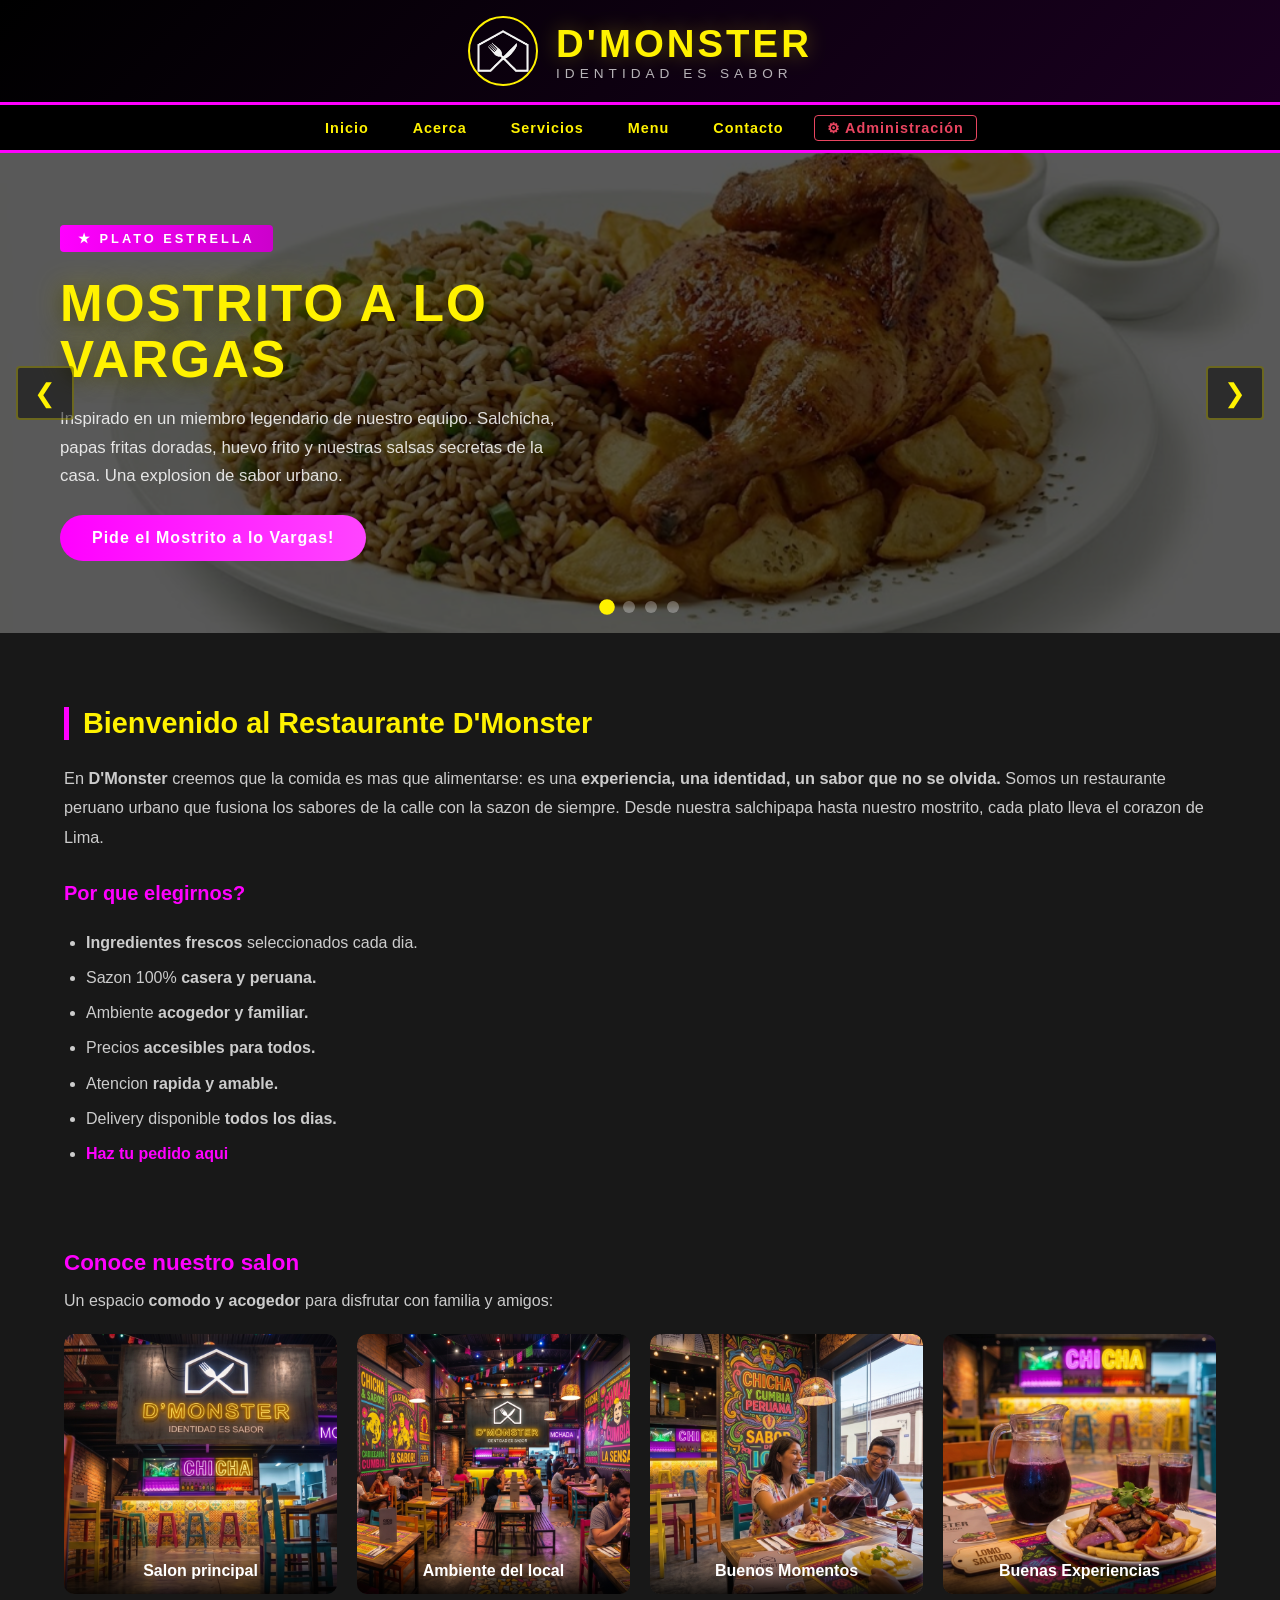
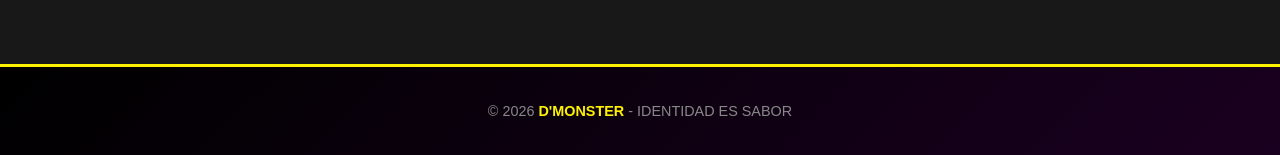
<file: Index.html>
<!DOCTYPE html>
<html lang="es">

<head>
    <meta charset="UTF-8">
    <title>D'Monster - Identidad es Sabor</title>
    <meta name="viewport" content="width=device-width,initial-scale=1.0">
    <meta name="description" content="D'Monster - Restaurante peruano urbano. Identidad es Sabor. Los mejores platos criollos y comida callejera de Lima.">
    <link rel="stylesheet" href="CSS/index.css">
</head>

<body>
    <header>
        <div class="cabecera-contenido">
            <img src="logo.png" alt="Logo de D'Monster">
            <div>
                <h1>D'MONSTER</h1>
                <h2>IDENTIDAD ES SABOR</h2>
            </div>
        </div>
    </header>
    <nav class="menu" id="nav-principal">
        <span class="icono-menu" id="boton-menu">&#9776;</span>
        <div class="enlaces-nav" id="enlaces-nav">
            <a href="Index.html">Inicio</a>
            <a href="Nosotros.html">Acerca</a>
            <a href="pedidos.html">Servicios</a>
            <a href="menu.html">Menu</a>
            <a href="contacto.html">Contacto</a>
            <a href="login.html" id="link-admin" style="color:#e94560; font-weight:700; border:1px solid #e94560; border-radius:4px; padding:4px 12px; margin-left:8px;">&#9881; Administración</a>
        </div>
    </nav>

    <main>
        <section class="slider" id="slider-hero">
            <div class="slider-pista" id="slider-pista">
                <div class="slider-diapositiva diapositiva-estrella activa">
                    <img src="Mostrito.png" alt="Mostrito a lo Vargas">
                    <div class="diapositiva-contenido">
                        <span class="etiqueta-estrella">&#9733; PLATO ESTRELLA</span>
                        <h2>MOSTRITO A LO VARGAS</h2>
                        <p>Inspirado en un miembro legendario de nuestro equipo. Salchicha, papas fritas doradas, huevo frito y nuestras salsas secretas de la casa. Una explosion de sabor urbano.</p>
                        <a href="pedidos.html" class="boton-accion">Pide el Mostrito a lo Vargas!</a>
                    </div>
                </div>
                <div class="slider-diapositiva">
                    <img src="Pollo a la brasa.png" alt="Pollo a la Brasa">
                    <div class="diapositiva-contenido">
                        <span class="etiqueta-estrella">&#9733; CLASICO PERUANO</span>
                        <h2>POLLO A LA BRASA</h2>
                        <p>Marinado en especias secretas y asado a la brasa hasta alcanzar la perfeccion. Acompanado de papas fritas crocantes y ensalada fresca.</p>
                        <a href="menu.html" class="boton-accion">Ver nuestra Carta</a>
                    </div>
                </div>
                <div class="slider-diapositiva">
                    <img src="Ceviche de carretilla.png" alt="Ceviche de Carretilla">
                    <div class="diapositiva-contenido">
                        <span class="etiqueta-estrella">&#9733; SABOR DE LA CALLE</span>
                        <h2>CEVICHE DE CARRETILLA</h2>
                        <p>Pescado fresco marinado en limon, aji y cebolla. El autentico sabor de la calle limena directo a tu mesa.</p>
                        <a href="pedidos.html" class="boton-accion">Haz tu Pedido</a>
                    </div>
                </div>
                <div class="slider-diapositiva">
                    <img src="Lomo Saltado.png" alt="Lomo Saltado">
                    <div class="diapositiva-contenido">
                        <span class="etiqueta-estrella">&#9733; TRADICION PERUANA</span>
                        <h2>LOMO SALTADO</h2>
                        <p>Tiras de lomo fino salteadas con cebolla, tomate y aji amarillo. Servido con arroz y papas fritas crocantes.</p>
                        <a href="menu.html" class="boton-accion">Explorar el Menu</a>
                    </div>
                </div>
            </div>
            <div class="slider-indicadores" id="slider-indicadores">
                <span class="indicador activo" data-indice="0"></span>
                <span class="indicador" data-indice="1"></span>
                <span class="indicador" data-indice="2"></span>
                <span class="indicador" data-indice="3"></span>
            </div>
            <button class="slider-flecha slider-anterior" id="slider-anterior">&#10094;</button>
            <button class="slider-flecha slider-siguiente" id="slider-siguiente">&#10095;</button>
        </section>

        <div class="contenedor-principal">
            <section class="intro">
                <h2>Bienvenido al Restaurante D'Monster</h2>
                <p>
                    En <strong>D'Monster</strong> creemos que la comida es mas que alimentarse:
                    es una <strong>experiencia, una identidad, un sabor que no se olvida.</strong>
                    Somos un restaurante peruano urbano que fusiona los sabores de la calle
                    con la sazon de siempre. Desde nuestra salchipapa hasta nuestro mostrito,
                    cada plato lleva el corazon de Lima.
                </p>
                <h3>Por que elegirnos?</h3>
                <ul>
                    <li><strong>Ingredientes frescos</strong> seleccionados cada dia.</li>
                    <li>Sazon 100% <strong>casera y peruana.</strong></li>
                    <li>Ambiente <strong>acogedor y familiar.</strong></li>
                    <li>Precios <strong>accesibles para todos.</strong></li>
                    <li>Atencion <strong>rapida y amable.</strong></li>
                    <li>Delivery disponible <strong>todos los dias.</strong></li>
                    <li><a href="pedidos.html" class="link-pedido">Haz tu pedido aqui</a></li>
                </ul>
            </section>

            <section class="seccion-salon">
                <h3>Conoce nuestro salon</h3>
                <p>Un espacio <strong>comodo y acogedor</strong> para disfrutar con familia y amigos:</p>
                <div class="galeria">
                    <div class="local">
                        <img src="salon1.png" alt="Salon principal">
                        <h4>Salon principal</h4>
                    </div>
                    <div class="local">
                        <img src="salon2.png" alt="Ambiente del local">
                        <h4>Ambiente del local</h4>
                    </div>
                    <div class="local">
                        <img src="salon3.png" alt="Buenos Momentos">
                        <h4>Buenos Momentos</h4>
                    </div>
                    <div class="local">
                        <img src="salon4.png" alt="Buenas Experiencias">
                        <h4>Buenas Experiencias</h4>
                    </div>
                </div>
            </section>
        </div>
    </main>

    <footer>
        <p>&copy; 2026 <strong>D'MONSTER</strong> - IDENTIDAD ES SABOR</p>
    </footer>

    <script>
        var indiceActual = 0;
        var diapositivas = document.querySelectorAll('.slider-diapositiva');
        var indicadores = document.querySelectorAll('.indicador');
        var totalDiapositivas = diapositivas.length;
        var intervaloAuto;

        function mostrarDiapositiva(indice) {
            if (indice >= totalDiapositivas) indice = 0;
            if (indice < 0) indice = totalDiapositivas - 1;
            indiceActual = indice;
            for (var i = 0; i < diapositivas.length; i++) {
                diapositivas[i].classList.remove('activa');
                indicadores[i].classList.remove('activo');
            }
            diapositivas[indiceActual].classList.add('activa');
            indicadores[indiceActual].classList.add('activo');
        }

        document.getElementById('slider-siguiente').addEventListener('click', function() {
            mostrarDiapositiva(indiceActual + 1);
            reiniciarAuto();
        });

        document.getElementById('slider-anterior').addEventListener('click', function() {
            mostrarDiapositiva(indiceActual - 1);
            reiniciarAuto();
        });

        for (var i = 0; i < indicadores.length; i++) {
            indicadores[i].addEventListener('click', function() {
                mostrarDiapositiva(parseInt(this.getAttribute('data-indice')));
                reiniciarAuto();
            });
        }

        function iniciarAuto() {
            intervaloAuto = setInterval(function() {
                mostrarDiapositiva(indiceActual + 1);
            }, 5000);
        }

        function reiniciarAuto() {
            clearInterval(intervaloAuto);
            iniciarAuto();
        }

        iniciarAuto();

        var botonMenu = document.getElementById('boton-menu');
        var enlacesNav = document.getElementById('enlaces-nav');
        botonMenu.addEventListener('click', function() {
            enlacesNav.classList.toggle('nav-abierto');
        });
    </script>
</body>

</html>
</file>
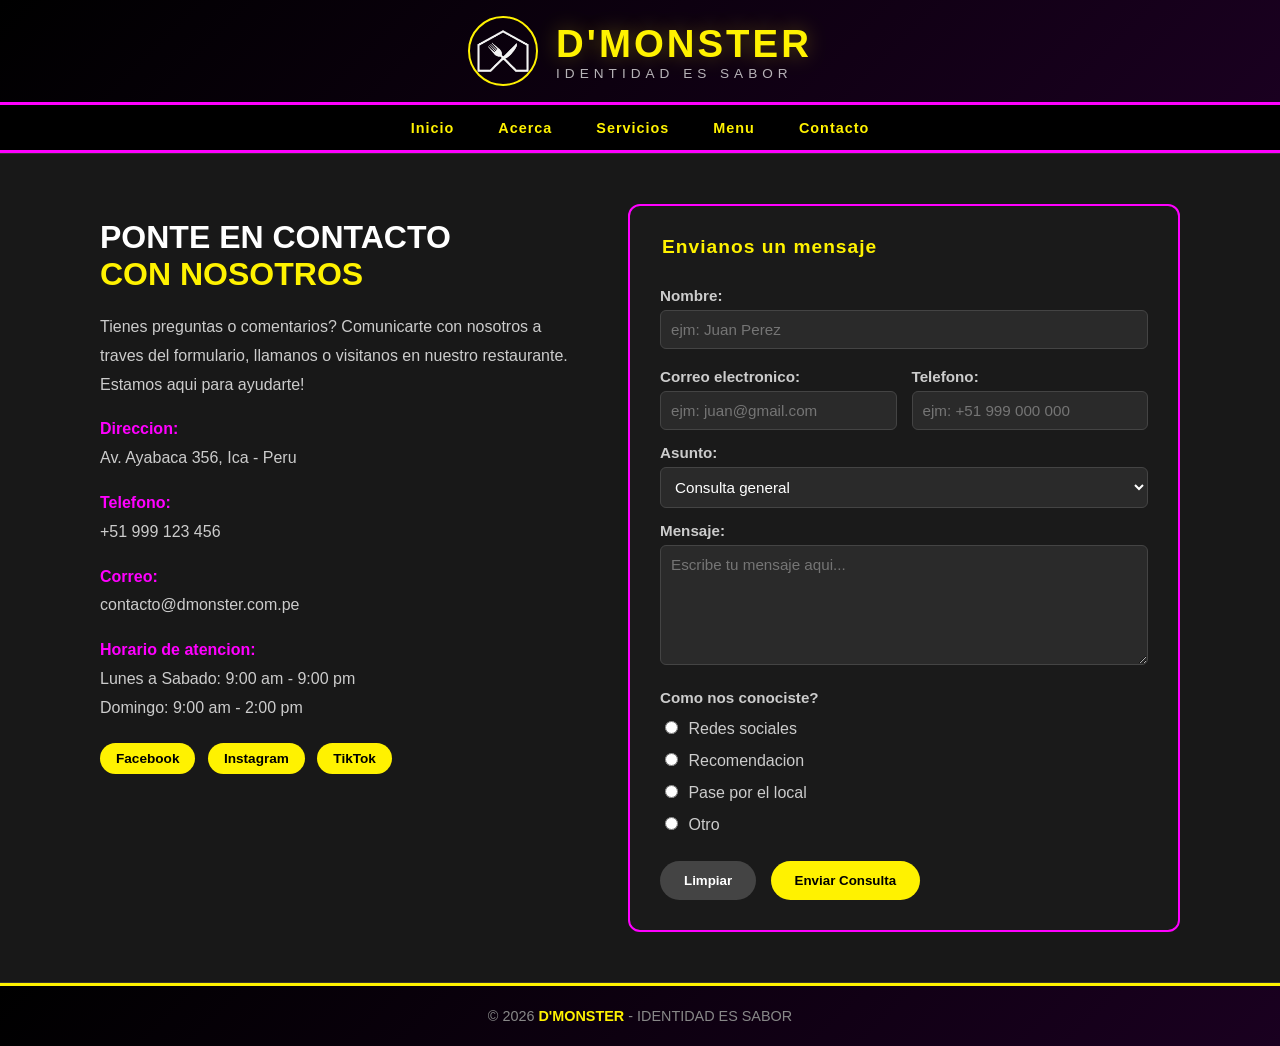
<file: contacto.html>
<!DOCTYPE html>
<html lang="es">
<head>
    <meta charset="UTF-8">
    <title>Contacto - D'Monster</title>
    <meta name="viewport" content="width=device-width, initial-scale=1.0">
    <link rel="stylesheet" href="CSS/contacto.css">
</head>
<body>
    <header>
        <div class="cabecera-contenido">
            <img src="logo.png" alt="Logo de D'Monster">
            <div>
                <h1>D'MONSTER</h1>
                <h2>IDENTIDAD ES SABOR</h2>
            </div>
        </div>
    </header>
    <nav class="menu" id="nav-principal">
        <span class="icono-menu" id="boton-menu">&#9776;</span>
        <div class="enlaces-nav" id="enlaces-nav">
            <a href="Index.html">Inicio</a>
            <a href="Nosotros.html">Acerca</a>
            <a href="pedidos.html">Servicios</a>
            <a href="menu.html">Menu</a>
            <a href="contacto.html">Contacto</a>
        </div>
    </nav>
    <main>
        <hr>
        <section id="contacto">
            <div class="info-contacto">
                <p class="subtitulo"></p>
                <h2>PONTE EN CONTACTO</h2>
                <h3>CON NOSOTROS</h3>
                <p>Tienes preguntas o comentarios? Comunicarte con nosotros a traves del formulario, llamanos o visitanos en nuestro restaurante. Estamos aqui para ayudarte!</p>
                <p><strong>Direccion:</strong><br>Av. Ayabaca 356, Ica - Peru</p>
                <p><strong>Telefono:</strong><br>+51 999 123 456</p>
                <p><strong>Correo:</strong><br>contacto@dmonster.com.pe</p>
                <p><strong>Horario de atencion:</strong><br>Lunes a Sabado: 9:00 am - 9:00 pm<br>Domingo: 9:00 am - 2:00 pm</p>
                <div class="redes">
                    <a href="#">Facebook</a>
                    <a href="#">Instagram</a>
                    <a href="#">TikTok</a>
                </div>
            </div>
            <div class="form-contacto">
                <form>
                    <fieldset>
                        <legend>Envianos un mensaje</legend>
                        <label>Nombre:</label>
                        <input type="text" name="nombre" placeholder="ejm: Juan Perez" required>
                        <div class="fila-dos">
                            <div>
                                <label>Correo electronico:</label>
                                <input type="email" name="correo" placeholder="ejm: juan@gmail.com" required>
                            </div>
                            <div>
                                <label>Telefono:</label>
                                <input type="tel" name="telefono" placeholder="ejm: +51 999 000 000">
                            </div>
                        </div>
                        <label>Asunto:</label>
                        <select name="asunto">
                            <option>Consulta general</option>
                            <option>Reserva de mesa</option>
                            <option>Delivery</option>
                            <option>Sugerencia</option>
                            <option>Reclamo</option>
                        </select>
                        <label>Mensaje:</label>
                        <textarea name="mensaje" rows="5" placeholder="Escribe tu mensaje aqui..."></textarea>
                        <div class="opciones">
                            <label>Como nos conociste?</label>
                            <input type="radio" name="medio" value="redes"> Redes sociales<br>
                            <input type="radio" name="medio" value="recomendacion"> Recomendacion<br>
                            <input type="radio" name="medio" value="calle"> Pase por el local<br>
                            <input type="radio" name="medio" value="otro"> Otro<br>
                        </div>
                    </fieldset>
                    <input type="reset" value="Limpiar">
                    <button type="submit">Enviar Consulta</button>
                </form>
            </div>
        </section>
        <hr>
    </main>
    <footer>&copy; 2026 <strong>D'MONSTER</strong> - IDENTIDAD ES SABOR</footer>
    <script>
        document.getElementById('boton-menu').addEventListener('click', function() {
            document.getElementById('enlaces-nav').classList.toggle('nav-abierto');
        });
    </script>
</body>
</html>
</file>
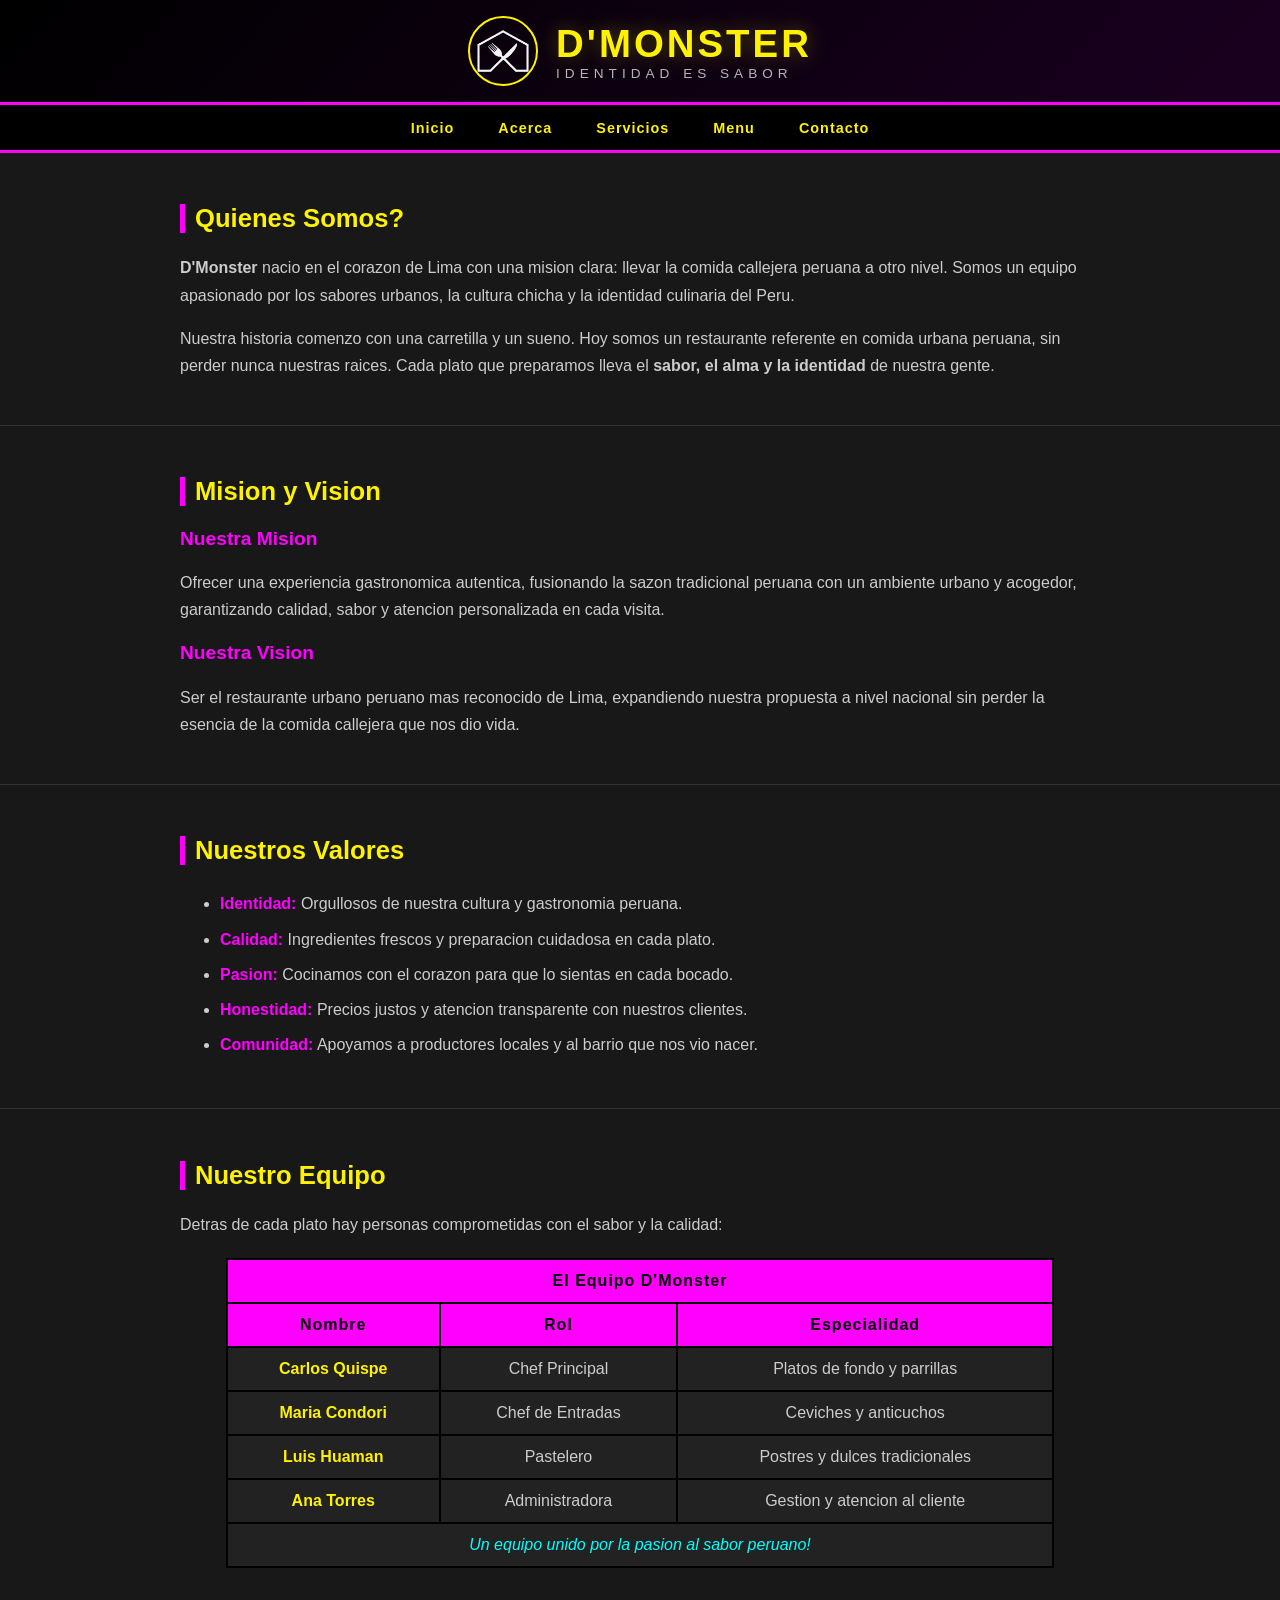
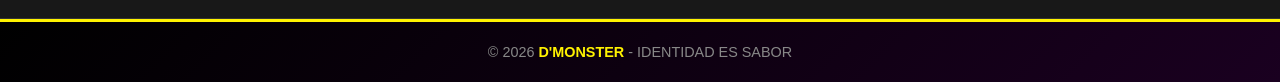
<file: Nosotros.html>
<!DOCTYPE html>
<html lang="es">
<head>
    <meta charset="UTF-8">
    <title>Nosotros - D'Monster</title>
    <meta name="viewport" content="width=device-width, initial-scale=1.0">
    <link rel="stylesheet" href="CSS/nosotros.css">
</head>
<body>
    <header>
        <div class="cabecera-contenido">
            <img src="logo.png" alt="Logo de D'Monster">
            <div>
                <h1>D'MONSTER</h1>
                <h2>IDENTIDAD ES SABOR</h2>
            </div>
        </div>
    </header>
    <nav class="menu" id="nav-principal">
        <span class="icono-menu" id="boton-menu">&#9776;</span>
        <div class="enlaces-nav" id="enlaces-nav">
            <a href="Index.html">Inicio</a>
            <a href="Nosotros.html">Acerca</a>
            <a href="pedidos.html">Servicios</a>
            <a href="menu.html">Menu</a>
            <a href="contacto.html">Contacto</a>
        </div>
    </nav>
    <main>
        <section id="quienes">
            <h2>Quienes Somos?</h2>
            <p><strong>D'Monster</strong> nacio en el corazon de Lima con una mision clara: llevar la comida callejera peruana a otro nivel. Somos un equipo apasionado por los sabores urbanos, la cultura chicha y la identidad culinaria del Peru.</p>
            <p>Nuestra historia comenzo con una carretilla y un sueno. Hoy somos un restaurante referente en comida urbana peruana, sin perder nunca nuestras raices. Cada plato que preparamos lleva el <strong>sabor, el alma y la identidad</strong> de nuestra gente.</p>
        </section>
        <hr>
        <section id="mision">
            <h2>Mision y Vision</h2>
            <h3>Nuestra Mision</h3>
            <p>Ofrecer una experiencia gastronomica autentica, fusionando la sazon tradicional peruana con un ambiente urbano y acogedor, garantizando calidad, sabor y atencion personalizada en cada visita.</p>
            <h3>Nuestra Vision</h3>
            <p>Ser el restaurante urbano peruano mas reconocido de Lima, expandiendo nuestra propuesta a nivel nacional sin perder la esencia de la comida callejera que nos dio vida.</p>
        </section>
        <hr>
        <section id="valores">
            <h2>Nuestros Valores</h2>
            <ul>
                <li><strong>Identidad:</strong> Orgullosos de nuestra cultura y gastronomia peruana.</li>
                <li><strong>Calidad:</strong> Ingredientes frescos y preparacion cuidadosa en cada plato.</li>
                <li><strong>Pasion:</strong> Cocinamos con el corazon para que lo sientas en cada bocado.</li>
                <li><strong>Honestidad:</strong> Precios justos y atencion transparente con nuestros clientes.</li>
                <li><strong>Comunidad:</strong> Apoyamos a productores locales y al barrio que nos vio nacer.</li>
            </ul>
        </section>
        <hr>
        <section id="equipo">
            <h2>Nuestro Equipo</h2>
            <p>Detras de cada plato hay personas comprometidas con el sabor y la calidad:</p>
            <table>
                <thead>
                    <tr><th colspan="3">El Equipo D'Monster</th></tr>
                    <tr><th>Nombre</th><th>Rol</th><th>Especialidad</th></tr>
                </thead>
                <tbody>
                    <tr><td><strong>Carlos Quispe</strong></td><td>Chef Principal</td><td>Platos de fondo y parrillas</td></tr>
                    <tr><td><strong>Maria Condori</strong></td><td>Chef de Entradas</td><td>Ceviches y anticuchos</td></tr>
                    <tr><td><strong>Luis Huaman</strong></td><td>Pastelero</td><td>Postres y dulces tradicionales</td></tr>
                    <tr><td><strong>Ana Torres</strong></td><td>Administradora</td><td>Gestion y atencion al cliente</td></tr>
                </tbody>
                <tfoot>
                    <tr><td colspan="3">Un equipo unido por la pasion al sabor peruano!</td></tr>
                </tfoot>
            </table>
        </section>
        <hr>
    </main>
    <footer>&copy; 2026 <strong>D'MONSTER</strong> - IDENTIDAD ES SABOR</footer>
    <script>
        document.getElementById('boton-menu').addEventListener('click', function() {
            document.getElementById('enlaces-nav').classList.toggle('nav-abierto');
        });
    </script>
</body>
</html>
</file>
<file: CSS/index.css>
:root {
    --negro-puro: #000000;
    --gris-menu:  #181818;
    --gris-oscuro: #111111;
    --amarillo:   #fff200;
    --fucsia:     #ff00ff;
    --verde:      #00ff00;
    --celeste:    #00ffff;
    --gris-texto: #cccccc;
    --gris-borde: #333333;
}

* {
    box-sizing: border-box;
}

body {
    font-family: 'Segoe UI', Tahoma, Geneva, Verdana, sans-serif;
    margin: 0;
    padding: 0;
    background-color: var(--gris-menu);
    color: #ffffff;
}

header {
    background: linear-gradient(135deg, #000000 0%, #1a0020 100%);
    padding: 16px 30px;
    border-bottom: 3px solid var(--fucsia);
}

.cabecera-contenido {
    display: flex;
    align-items: center;
    justify-content: center;
    gap: 18px;
}

header img {
    width: 70px;
    height: 70px;
    border-radius: 50%;
    border: 2px solid var(--amarillo);
}

header h1 {
    color: var(--amarillo);
    font-size: 2.4em;
    margin: 0;
    letter-spacing: 3px;
    text-shadow: 0 0 20px rgba(255, 242, 0, 0.3);
    transition: transform 0.3s ease, letter-spacing 0.4s ease;
}

header h1:hover {
    transform: scale(1.05);
    letter-spacing: 8px;
}

header h2 {
    color: rgba(255, 255, 255, 0.7);
    font-size: 0.85em;
    margin: 0;
    letter-spacing: 5px;
    font-weight: 400;
    transition: letter-spacing 0.4s ease;
}

header h2:hover {
    letter-spacing: 10px;
}

.menu {
    background-color: var(--negro-puro);
    padding: 0 20px;
    border-bottom: 3px solid var(--fucsia);
    display: flex;
    align-items: center;
    justify-content: center;
    position: relative;
    min-height: 48px;
}

.icono-menu {
    display: none;
    font-size: 1.8em;
    color: var(--amarillo);
    cursor: pointer;
    position: absolute;
    left: 20px;
    top: 50%;
    transform: translateY(-50%);
    z-index: 10;
    transition: color 0.3s ease;
}

.icono-menu:hover {
    color: var(--fucsia);
}

.enlaces-nav {
    display: flex;
    gap: 0;
    align-items: center;
}

.enlaces-nav a {
    color: var(--amarillo);
    text-decoration: none;
    padding: 14px 22px;
    font-weight: 600;
    font-size: 0.9em;
    letter-spacing: 1px;
    transition: color 0.3s ease, background-color 0.3s ease;
    display: block;
}

.enlaces-nav a:hover {
    color: #ffffff;
    background-color: var(--fucsia);
}

.slider {
    position: relative;
    width: 100%;
    height: 480px;
    overflow: hidden;
    background-color: var(--negro-puro);
}

.slider-pista {
    position: relative;
    width: 100%;
    height: 100%;
}

.slider-diapositiva {
    position: absolute;
    top: 0;
    left: 0;
    width: 100%;
    height: 100%;
    opacity: 0;
    transition: opacity 0.8s ease;
    display: flex;
    align-items: center;
}

.slider-diapositiva.activa {
    opacity: 1;
    z-index: 2;
}

.slider-diapositiva img {
    position: absolute;
    top: 0;
    left: 0;
    width: 100%;
    height: 100%;
    object-fit: cover;
    filter: brightness(0.35);
}

.diapositiva-contenido {
    position: relative;
    z-index: 3;
    padding: 40px 60px;
    max-width: 650px;
}

.etiqueta-estrella {
    display: inline-block;
    background: linear-gradient(90deg, var(--fucsia), #cc00cc);
    color: #ffffff;
    font-size: 0.8em;
    font-weight: 700;
    letter-spacing: 3px;
    padding: 6px 18px;
    border-radius: 4px;
    margin-bottom: 14px;
}

.diapositiva-contenido h2 {
    font-size: 3em;
    margin: 10px 0 16px 0;
    color: #ffffff;
    text-shadow: 0 4px 20px rgba(0, 0, 0, 0.7);
    letter-spacing: 2px;
    line-height: 1.1;
}

.diapositiva-estrella .diapositiva-contenido h2 {
    color: var(--amarillo);
    font-size: 3.2em;
    text-shadow: 0 0 30px rgba(255, 242, 0, 0.4), 0 4px 20px rgba(0, 0, 0, 0.7);
}

.diapositiva-contenido p {
    color: rgba(255, 255, 255, 0.85);
    font-size: 1.05em;
    line-height: 1.7;
    margin-bottom: 24px;
    max-width: 500px;
}

.boton-accion {
    display: inline-block;
    background: linear-gradient(90deg, var(--amarillo), #ffd700);
    color: var(--negro-puro);
    font-weight: 700;
    font-size: 1em;
    padding: 14px 32px;
    border-radius: 30px;
    text-decoration: none;
    letter-spacing: 1px;
    transition: transform 0.3s ease, box-shadow 0.3s ease;
}

.boton-accion:hover {
    transform: scale(1.08);
    box-shadow: 0 0 25px rgba(255, 242, 0, 0.5);
}

.diapositiva-estrella .boton-accion {
    background: linear-gradient(90deg, var(--fucsia), #ff44ff);
    color: #ffffff;
}

.diapositiva-estrella .boton-accion:hover {
    box-shadow: 0 0 25px rgba(255, 0, 255, 0.6);
}

.slider-indicadores {
    position: absolute;
    bottom: 20px;
    left: 50%;
    transform: translateX(-50%);
    display: flex;
    gap: 10px;
    z-index: 5;
}

.indicador {
    width: 12px;
    height: 12px;
    border-radius: 50%;
    background-color: rgba(255, 255, 255, 0.3);
    cursor: pointer;
    transition: background-color 0.3s ease, transform 0.3s ease;
}

.indicador.activo {
    background-color: var(--amarillo);
    transform: scale(1.3);
}

.indicador:hover {
    background-color: var(--fucsia);
}

.slider-flecha {
    position: absolute;
    top: 50%;
    transform: translateY(-50%);
    background: rgba(0, 0, 0, 0.5);
    color: var(--amarillo);
    border: 2px solid rgba(255, 242, 0, 0.3);
    font-size: 1.6em;
    padding: 10px 16px;
    cursor: pointer;
    z-index: 5;
    border-radius: 4px;
    transition: background-color 0.3s ease, border-color 0.3s ease;
}

.slider-flecha:hover {
    background: rgba(255, 0, 255, 0.6);
    border-color: var(--fucsia);
}

.slider-anterior {
    left: 16px;
}

.slider-siguiente {
    right: 16px;
}

.contenedor-principal {
    width: 90%;
    max-width: 1200px;
    margin: 0 auto;
    padding: 20px 0 40px;
}

.intro {
    padding: 30px 0;
}

.intro h2 {
    color: var(--amarillo);
    border-left: 5px solid var(--fucsia);
    padding-left: 14px;
    font-size: 1.8em;
    transition: border-left-color 0.3s ease;
}

.intro h2:hover {
    border-left-color: var(--celeste);
}

.intro h3 {
    color: var(--fucsia);
    font-size: 1.25em;
    margin-top: 30px;
}

.intro p {
    color: var(--gris-texto);
    line-height: 1.8;
    font-size: 1.02em;
}

ul {
    color: var(--gris-texto);
    line-height: 2.2;
    padding-left: 22px;
}

ul li {
    transition: color 0.3s ease, padding-left 0.3s ease;
}

ul li:hover {
    color: var(--amarillo);
    padding-left: 8px;
    cursor: default;
}

.link-pedido {
    color: var(--fucsia);
    font-weight: bold;
    text-decoration: none;
    transition: color 0.3s ease;
}

.link-pedido:hover {
    color: var(--amarillo);
}

.seccion-salon {
    padding: 10px 0 30px;
}

.seccion-salon h3 {
    color: var(--fucsia);
    font-size: 1.4em;
    margin-bottom: 6px;
}

.seccion-salon p {
    color: var(--gris-texto);
    margin-bottom: 24px;
}

.galeria {
    display: grid;
    grid-template-columns: repeat(auto-fit, minmax(250px, 1fr));
    gap: 20px;
}

.local {
    position: relative;
    border-radius: 10px;
    overflow: hidden;
    perspective: 600px;
    transition: all 0.4s ease;
}

.galeria:hover .local:not(:hover) {
    filter: blur(4px);
    opacity: 0.6;
}

.local:hover {
    filter: blur(0);
    opacity: 1;
    z-index: 10;
    transform: scale(1.05);
}

.local img {
    width: 100%;
    height: 260px;
    object-fit: cover;
    display: block;
    border-radius: 10px;
    transition: transform 0.6s ease, filter 0.4s ease;
}

.local:hover img {
    transform: scale(1.06) rotateY(3deg);
    filter: brightness(1.1);
}

.local h4 {
    position: absolute;
    bottom: 0;
    left: 0;
    right: 0;
    margin: 0;
    padding: 14px;
    background: linear-gradient(transparent, rgba(0, 0, 0, 0.85));
    color: #ffffff;
    font-size: 1em;
    text-align: center;
}

footer {
    background: linear-gradient(135deg, #000000 0%, #1a0020 100%);
    text-align: center;
    padding: 22px;
    color: #888888;
    border-top: 3px solid var(--amarillo);
    font-size: 0.9em;
    margin-top: 0;
}

footer strong {
    color: var(--amarillo);
}

@media (max-width: 1024px) {
    .slider {
        height: 400px;
    }

    .diapositiva-contenido h2 {
        font-size: 2.2em;
    }

    .diapositiva-estrella .diapositiva-contenido h2 {
        font-size: 2.4em;
    }

    .galeria {
        grid-template-columns: repeat(auto-fit, minmax(250px, 1fr));
        gap: 16px;
    }
}

@media (max-width: 768px) {
    .cabecera-contenido {
        flex-direction: column;
        gap: 8px;
    }

    header img {
        width: 55px;
        height: 55px;
    }

    header h1 {
        font-size: 1.6em;
    }

    .icono-menu {
        display: block;
    }

    .enlaces-nav {
        display: none;
        flex-direction: column;
        position: absolute;
        top: 100%;
        left: 0;
        right: 0;
        background-color: var(--negro-puro);
        border-bottom: 3px solid var(--fucsia);
        z-index: 100;
    }

    .enlaces-nav.nav-abierto {
        display: flex;
    }

    .enlaces-nav a {
        padding: 14px 20px;
        border-bottom: 1px solid var(--gris-borde);
        text-align: center;
    }

    .slider {
        height: 360px;
    }

    .diapositiva-contenido {
        padding: 24px 28px;
    }

    .diapositiva-contenido h2 {
        font-size: 1.6em;
    }

    .diapositiva-estrella .diapositiva-contenido h2 {
        font-size: 1.8em;
    }

    .diapositiva-contenido p {
        font-size: 0.9em;
    }

    .boton-accion {
        font-size: 0.85em;
        padding: 11px 24px;
    }

    .slider-flecha {
        font-size: 1.2em;
        padding: 8px 12px;
    }

    .contenedor-principal {
        width: 92%;
        padding: 10px 0 30px;
    }

    .intro {
        padding: 20px 0;
    }

    .intro h2 {
        font-size: 1.3em;
    }

    .seccion-salon {
        padding: 10px 0 20px;
    }

    .galeria {
        grid-template-columns: 1fr;
        gap: 14px;
    }

    .local img {
        height: 200px;
    }
}

@media (max-width: 480px) {
    header h1 {
        font-size: 1.3em;
    }

    header h2 {
        font-size: 0.7em;
        letter-spacing: 3px;
    }

    .slider {
        height: 320px;
    }

    .diapositiva-contenido {
        padding: 18px 20px;
    }

    .diapositiva-contenido h2 {
        font-size: 1.3em;
    }

    .diapositiva-estrella .diapositiva-contenido h2 {
        font-size: 1.5em;
    }

    .etiqueta-estrella {
        font-size: 0.65em;
        padding: 4px 12px;
    }

    .diapositiva-contenido p {
        font-size: 0.8em;
        margin-bottom: 16px;
    }

    .slider-flecha {
        font-size: 1em;
        padding: 6px 10px;
    }
}
</file>
<file: CSS/contacto.css>
:root {
    --negro-puro: #000000;
    --gris-menu: #181818;
    --amarillo: #fff200;
    --fucsia: #ff00ff;
    --verde: #00ff00;
    --celeste: #00ffff;
    --gris-texto: #cccccc;
    --gris-borde: #333333;
}
* { box-sizing: border-box; }
body {
    font-family: 'Segoe UI', Tahoma, Geneva, Verdana, sans-serif;
    margin: 0; padding: 0;
    background-color: var(--gris-menu); color: #ffffff;
}
header {
    background: linear-gradient(135deg, #000000 0%, #1a0020 100%);
    padding: 16px 30px; border-bottom: 3px solid var(--fucsia);
}
.cabecera-contenido {
    display: flex; align-items: center; justify-content: center; gap: 18px;
}
header img { width: 70px; height: 70px; border-radius: 50%; border: 2px solid var(--amarillo); }
header h1 {
    color: var(--amarillo); font-size: 2.4em; margin: 0;
    letter-spacing: 3px; text-shadow: 0 0 20px rgba(255,242,0,0.3);
    transition: transform 0.3s ease, letter-spacing 0.4s ease;
}
header h1:hover { transform: scale(1.05); letter-spacing: 8px; }
header h2 {
    color: rgba(255,255,255,0.7); font-size: 0.85em; margin: 0;
    letter-spacing: 5px; font-weight: 400;
}
.menu {
    background-color: var(--negro-puro); padding: 0 20px;
    border-bottom: 3px solid var(--fucsia); display: flex;
    align-items: center; justify-content: center; position: relative; min-height: 48px;
}
.icono-menu {
    display: none; font-size: 1.8em; color: var(--amarillo); cursor: pointer;
    position: absolute; left: 20px; top: 50%; transform: translateY(-50%); z-index: 10;
}
.enlaces-nav { display: flex; gap: 0; align-items: center; }
.enlaces-nav a {
    color: var(--amarillo); text-decoration: none; padding: 14px 22px;
    font-weight: 600; font-size: 0.9em; letter-spacing: 1px;
    transition: color 0.3s ease, background-color 0.3s ease; display: block;
}
.enlaces-nav a:hover { color: #ffffff; background-color: var(--fucsia); }
#contacto {
    display: flex; gap: 40px; padding: 50px 60px;
    align-items: flex-start; max-width: 1200px; margin: 0 auto;
}
.info-contacto { flex: 1; }
.info-contacto .subtitulo {
    color: var(--amarillo); font-size: 0.85em; letter-spacing: 2px; margin-bottom: 5px;
}
.info-contacto h2 { color: #ffffff; font-size: 2em; margin: 0; line-height: 1.2; }
.info-contacto h3 { color: var(--amarillo); font-size: 2em; margin: 0 0 20px 0; }
.info-contacto p { color: var(--gris-texto); line-height: 1.8; margin-bottom: 12px; }
.info-contacto strong { color: var(--fucsia); }
.redes { margin-top: 20px; }
.redes a {
    color: var(--negro-puro); background-color: var(--amarillo); text-decoration: none;
    font-weight: bold; font-size: 0.85em; padding: 8px 16px; border-radius: 20px;
    margin-right: 8px; display: inline-block;
    transition: background-color 0.3s ease, transform 0.3s ease;
}
.redes a:hover { background-color: var(--fucsia); color: #ffffff; transform: scale(1.1); }
.form-contacto {
    flex: 1; background-color: #1a1a1a; border-radius: 12px;
    padding: 30px; border: 2px solid var(--fucsia);
}
fieldset { border: none; padding: 0; margin: 0; }
legend {
    color: var(--amarillo); font-weight: bold; font-size: 1.2em;
    margin-bottom: 15px; letter-spacing: 1px;
}
label {
    color: var(--gris-texto); display: block; margin-top: 14px;
    font-weight: bold; font-size: 0.95em;
}
input[type="text"], input[type="email"], input[type="tel"], select, textarea {
    width: 100%; padding: 10px; margin-top: 6px; background-color: #2a2a2a;
    border: 1px solid #444444; color: #ffffff; border-radius: 6px;
    font-size: 0.95em; transition: border-color 0.3s ease; font-family: inherit;
}
input[type="text"]:focus, input[type="email"]:focus, input[type="tel"]:focus,
select:focus, textarea:focus { border-color: var(--amarillo); outline: none; }
textarea { resize: vertical; height: 120px; }
.fila-dos { display: flex; gap: 15px; margin-top: 5px; }
.fila-dos div { flex: 1; }
.opciones { margin-top: 14px; color: var(--gris-texto); line-height: 2; }
input[type="radio"] { margin-right: 6px; }
input[type="reset"] {
    background-color: #444444; color: #ffffff; padding: 12px 24px; font-weight: bold;
    border: none; border-radius: 25px; cursor: pointer; margin-top: 20px; margin-right: 10px;
    transition: background-color 0.3s ease, transform 0.3s ease;
}
input[type="reset"]:hover { background-color: #333333; transform: scale(1.05); }
button[type="submit"] {
    background-color: var(--amarillo); color: var(--negro-puro); padding: 12px 24px;
    font-weight: bold; border: none; border-radius: 25px; cursor: pointer; margin-top: 20px;
    transition: background-color 0.3s ease, transform 0.3s ease;
}
button[type="submit"]:hover { background-color: var(--fucsia); color: #ffffff; transform: scale(1.05); }
hr { border: none; border-top: 1px solid var(--gris-borde); margin: 0; }
footer {
    background: linear-gradient(135deg, #000000 0%, #1a0020 100%);
    text-align: center; padding: 22px; color: #888888;
    border-top: 3px solid var(--amarillo); font-size: 0.9em;
}
footer strong { color: var(--amarillo); }
@media (max-width: 768px) {
    .cabecera-contenido { flex-direction: column; gap: 8px; }
    header img { width: 55px; height: 55px; }
    header h1 { font-size: 1.6em; }
    .icono-menu { display: block; }
    .enlaces-nav {
        display: none; flex-direction: column; position: absolute;
        top: 100%; left: 0; right: 0; background-color: var(--negro-puro);
        border-bottom: 3px solid var(--fucsia); z-index: 100;
    }
    .enlaces-nav.nav-abierto { display: flex; }
    .enlaces-nav a { padding: 14px 20px; border-bottom: 1px solid var(--gris-borde); text-align: center; }
    #contacto { flex-direction: column; padding: 24px 18px; gap: 24px; }
    .info-contacto h2 { font-size: 1.4em; }
    .info-contacto h3 { font-size: 1.4em; }
    .fila-dos { flex-direction: column; gap: 0; }
    .form-contacto { padding: 20px; }
}
</file>
<file: CSS/nosotros.css>
:root {
    --negro-puro: #000000;
    --gris-menu: #181818;
    --amarillo: #fff200;
    --fucsia: #ff00ff;
    --verde: #00ff00;
    --celeste: #00ffff;
    --gris-texto: #cccccc;
    --gris-borde: #333333;
}
* { box-sizing: border-box; }
body {
    font-family: 'Segoe UI', Tahoma, Geneva, Verdana, sans-serif;
    margin: 0; padding: 0;
    background-color: var(--gris-menu); color: #ffffff;
}
header {
    background: linear-gradient(135deg, #000000 0%, #1a0020 100%);
    padding: 16px 30px; border-bottom: 3px solid var(--fucsia);
}
.cabecera-contenido {
    display: flex; align-items: center; justify-content: center; gap: 18px;
}
header img { width: 70px; height: 70px; border-radius: 50%; border: 2px solid var(--amarillo); }
header h1 {
    color: var(--amarillo); font-size: 2.4em; margin: 0;
    letter-spacing: 3px; text-shadow: 0 0 20px rgba(255,242,0,0.3);
    transition: transform 0.3s ease, letter-spacing 0.4s ease;
}
header h1:hover { transform: scale(1.05); letter-spacing: 8px; }
header h2 {
    color: rgba(255,255,255,0.7); font-size: 0.85em; margin: 0;
    letter-spacing: 5px; font-weight: 400;
}
.menu {
    background-color: var(--negro-puro); padding: 0 20px;
    border-bottom: 3px solid var(--fucsia); display: flex;
    align-items: center; justify-content: center; position: relative; min-height: 48px;
}
.icono-menu {
    display: none; font-size: 1.8em; color: var(--amarillo); cursor: pointer;
    position: absolute; left: 20px; top: 50%; transform: translateY(-50%); z-index: 10;
}
.enlaces-nav { display: flex; gap: 0; align-items: center; }
.enlaces-nav a {
    color: var(--amarillo); text-decoration: none; padding: 14px 22px;
    font-weight: 600; font-size: 0.9em; letter-spacing: 1px;
    transition: color 0.3s ease, background-color 0.3s ease; display: block;
}
.enlaces-nav a:hover { color: #ffffff; background-color: var(--fucsia); }
section { padding: 30px 40px; max-width: 1000px; margin: 0 auto; }
section h2 {
    color: var(--amarillo); border-left: 5px solid var(--fucsia);
    padding-left: 10px; font-size: 1.6em; transition: border-left-color 0.3s ease;
}
section h2:hover { border-left-color: var(--celeste); }
section h3 { color: var(--fucsia); font-size: 1.2em; }
section p { color: var(--gris-texto); line-height: 1.7; }
ul { color: var(--gris-texto); line-height: 2.2; }
ul li { transition: color 0.3s ease, padding-left 0.3s ease; }
ul li:hover { color: var(--amarillo); padding-left: 8px; cursor: default; }
ul li strong { color: var(--fucsia); }
table { width: 90%; border-collapse: collapse; margin: 20px auto; }
table, th, td { border: 2px solid var(--negro-puro); }
th {
    background-color: var(--fucsia); color: var(--negro-puro);
    padding: 12px; font-size: 1em; letter-spacing: 1px;
}
td {
    padding: 12px; text-align: center; color: var(--gris-texto);
    background-color: #222222; transition: background-color 0.3s ease;
}
td:hover { background-color: #3a3a3a; cursor: default; }
td strong { color: var(--amarillo); }
tfoot td { color: var(--celeste); font-style: italic; }
hr { border: none; border-top: 1px solid var(--gris-borde); margin: 0; }
footer {
    background: linear-gradient(135deg, #000000 0%, #1a0020 100%);
    text-align: center; padding: 22px; color: #888888;
    border-top: 3px solid var(--amarillo); font-size: 0.9em;
}
footer strong { color: var(--amarillo); }
@media (max-width: 768px) {
    .cabecera-contenido { flex-direction: column; gap: 8px; }
    header img { width: 55px; height: 55px; }
    header h1 { font-size: 1.6em; }
    .icono-menu { display: block; }
    .enlaces-nav {
        display: none; flex-direction: column; position: absolute;
        top: 100%; left: 0; right: 0; background-color: var(--negro-puro);
        border-bottom: 3px solid var(--fucsia); z-index: 100;
    }
    .enlaces-nav.nav-abierto { display: flex; }
    .enlaces-nav a { padding: 14px 20px; border-bottom: 1px solid var(--gris-borde); text-align: center; }
    section { padding: 20px 18px; }
    section h2 { font-size: 1.3em; }
    table { width: 100%; font-size: 0.85em; }
    th, td { padding: 8px 6px; }
}
</file>
